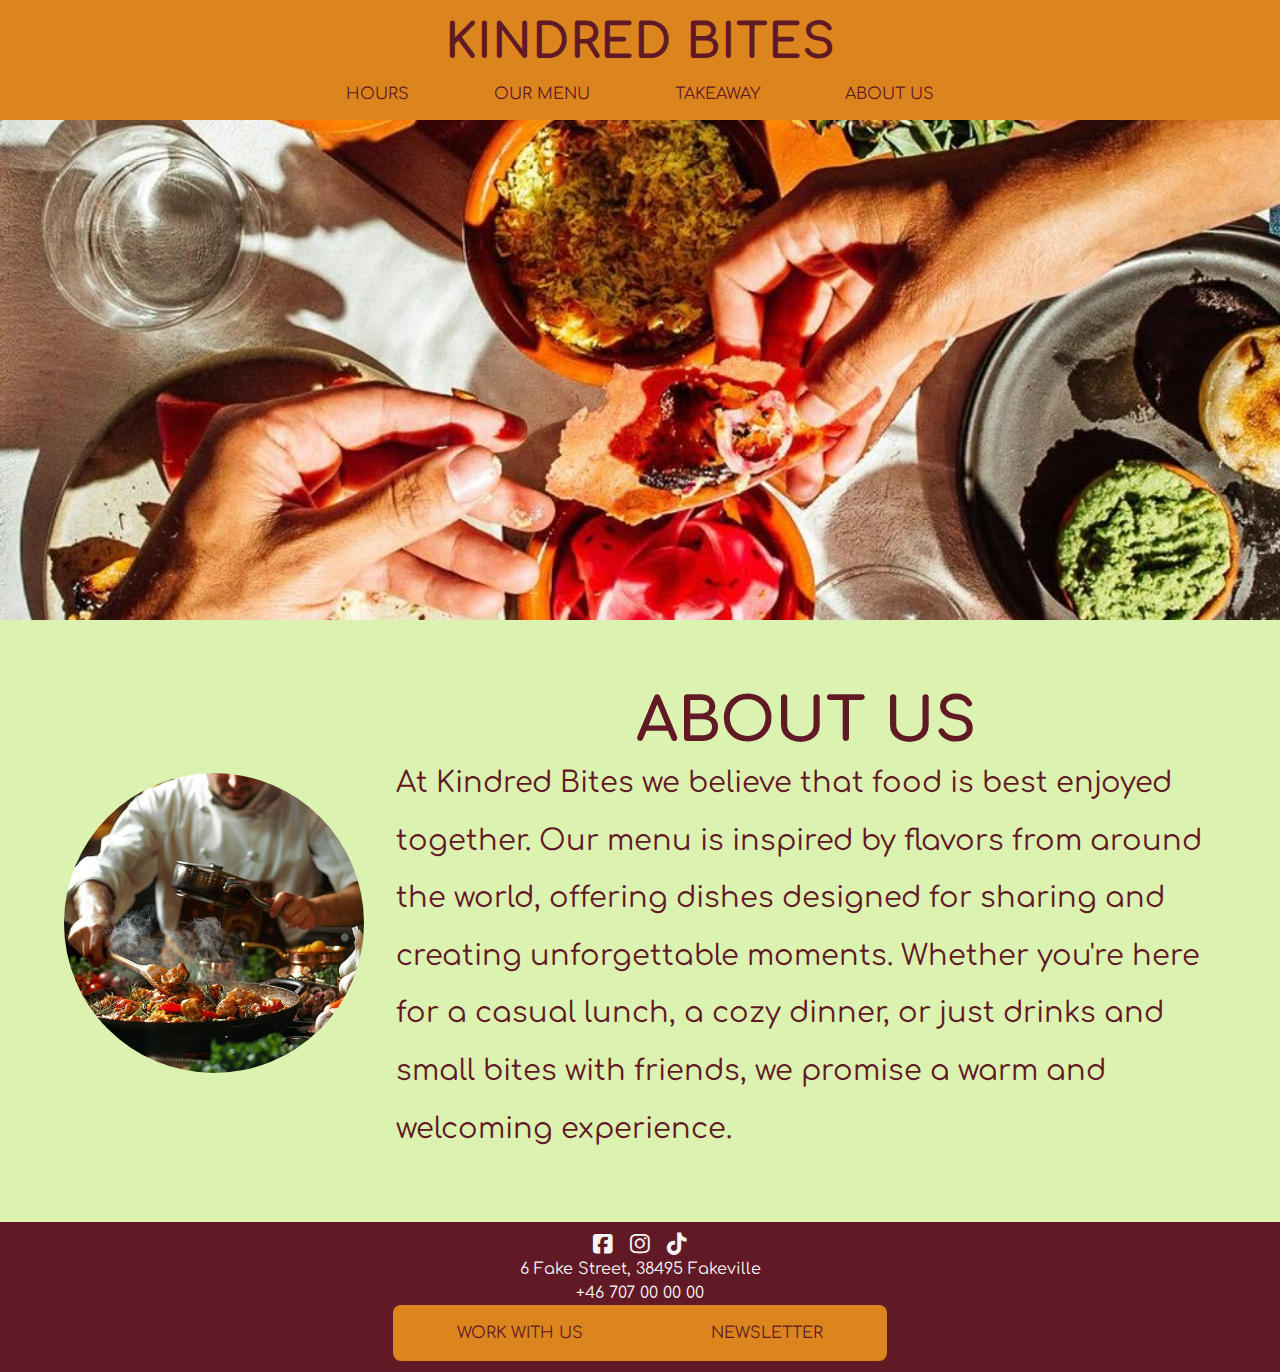
<file: index.html>
<!DOCTYPE html>
<html lang="en">
<head>
  <meta charset="UTF-8">
  <meta name="viewport" content="width=device-width, initial-scale=1.0">

  <!-- länk till font awesome: -->
  <link rel="stylesheet" href="https://cdnjs.cloudflare.com/ajax/libs/font-awesome/6.7.2/css/all.min.css" integrity="sha512-Evv84Mr4kqVGRNSgIGL/F/aIDqQb7xQ2vcrdIwxfjThSH8CSR7PBEakCr51Ck+w+/U6swU2Im1vVX0SVk9ABhg==" crossorigin="anonymous" referrerpolicy="no-referrer">

  <!-- länk till google fonts -->
  <link rel="preconnect" href="https://fonts.googleapis.com">
  <link rel="preconnect" href="https://fonts.gstatic.com" crossorigin>
  <link href="https://fonts.googleapis.com/css2?family=Comfortaa:wght@300..700&display=swap" rel="stylesheet">

  <!-- länk till egna stylesheets -->
  <link rel="stylesheet" href="styles/general-style.css">
  <link rel="stylesheet" href="styles/home-page-style.css">

  <title>KINDRED BITES</title>
</head>
<body>
<!-- nav är inuti header -->
  <header>
<!-- titel stor i mitten -->
  <a href="index.html"><h1>KINDRED BITES</h1></a>
 
    <nav>
       <!-- nav-items utspridda under titel -->
       <div class="nav-items">
        <a id="nav-hours" href="pages/hours.html">HOURS</a>
        <a id="nav-menu" href="pages/our-menu.html">OUR MENU</a>
        <a id="nav-takeaway" href="pages/takeaway.html">TAKEAWAY</a>
        <a id="nav-about" href="index.html#about">ABOUT US</a>
        
       </div>
      </nav>

      <!-- hamburgare-knapp -->
      <div class="hamburger-menu">
        <i class="fa-solid fa-bars"></i>
      </div>

  </header>
  
  <!-- main blir olika på varje page, men de flesta har en image section -->
<main>
  <section class="front-image">
    <img src="images/restaurant-start-page.jpg" alt="hands sharing food">
  </section>

  <!-- obs! about us i nav bar länkar hit! -->
  <article class="about-us">
    <div class="about-us-image-container">
      <img src="images/about-us.jpg" alt="chef cooking food">
    </div>

    <div class="about-us-info-container">
      <h2 class="about-us-title" id="about">ABOUT US</h2>
    <p class="about-us-text">
      At Kindred Bites we believe that food is best enjoyed together. Our menu is inspired by flavors from around the world, offering dishes designed for sharing and creating unforgettable moments. Whether you're here for a casual lunch, a cozy dinner, or just drinks and small bites with friends, we promise a warm and welcoming experience.
    </p>
    </div>
  </article>
</main>

  <footer>
<!-- contact är högst upp, centrerad -->
    <div class="contact-container">

<div class="social-media-icons">
  <i class="fa-brands fa-square-facebook icon"></i>
  <i class="fa-brands fa-instagram icon"></i>
  <i class="fa-brands fa-tiktok icon"></i>
</div>
<div class="location-container">
  <p class="adress">6 Fake Street, 38495 Fakeville</p>
  <p class="phone">+46 707 00 00 00</p>
</div>
    </div>

    <!-- work with us + nevsletter längst ner utspritt -->
     <!-- fungerar ej för tillfället!! -->
     <div class="info-container">
      <p class="work-with-us">WORK WITH US</p>
      <p class="newsletter">NEWSLETTER</p>
     </div>

  </footer>

  <script src="javascript/hamburger-menu.js"></script>
</body>
</html>
</file>
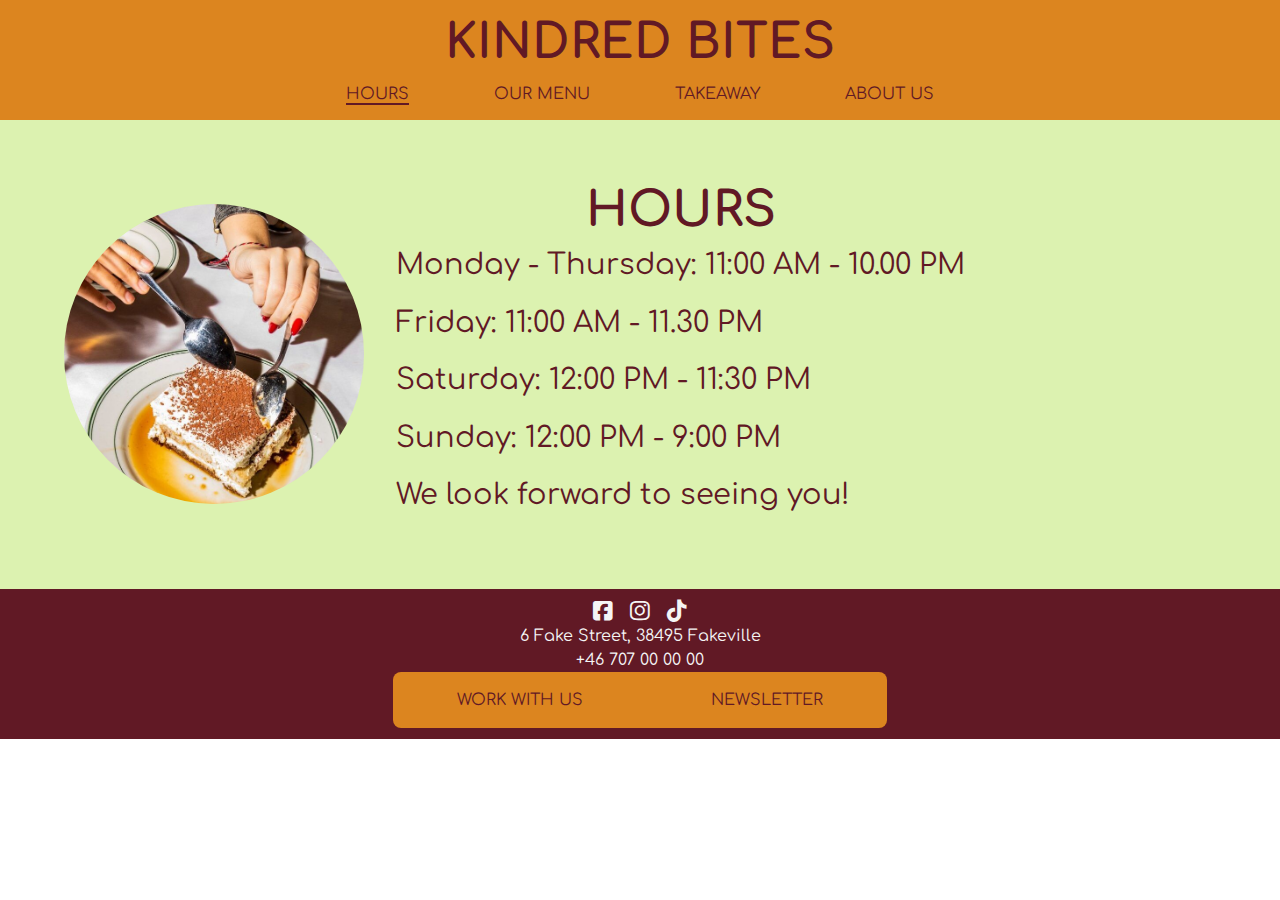
<file: pages/hours.html>
<!DOCTYPE html>
<html lang="en">
<head>
  <meta charset="UTF-8">
  <meta name="viewport" content="width=device-width, initial-scale=1.0">

  <!-- länk till font awesome: -->
  <link rel="stylesheet" href="https://cdnjs.cloudflare.com/ajax/libs/font-awesome/6.7.2/css/all.min.css" integrity="sha512-Evv84Mr4kqVGRNSgIGL/F/aIDqQb7xQ2vcrdIwxfjThSH8CSR7PBEakCr51Ck+w+/U6swU2Im1vVX0SVk9ABhg==" crossorigin="anonymous" referrerpolicy="no-referrer">

  <!-- länk till google fonts -->
  <link rel="preconnect" href="https://fonts.googleapis.com">
  <link rel="preconnect" href="https://fonts.gstatic.com" crossorigin>
  <link href="https://fonts.googleapis.com/css2?family=Comfortaa:wght@300..700&display=swap" rel="stylesheet">

  <!-- länk till egna stylesheets -->
  <link rel="stylesheet" href="../styles/general-style.css">
  <link rel="stylesheet" href="../styles/hours-style.css">

  <title>KINDRED BITES - hours</title>
</head>
<body>
<!-- nav är inuti header -->
  <header>
<!-- titel stor i mitten -->
<a href="../index.html"><h1>KINDRED BITES</h1></a>
 
    <nav>
       <!-- nav-items utspridda under titel -->
       <div class="nav-items">
        <a id="nav-hours" href="hours.html">HOURS</a>
        <a id="nav-menu" href="our-menu.html">OUR MENU</a>
        <a id="nav-takeaway" href="takeaway.html">TAKEAWAY</a>
        <a id="nav-about" href="../index.html#about">ABOUT US</a>
       </div>
      </nav>

      <!-- hamburgare-knapp -->
      <div class="hamburger-menu">
        <i class="fa-solid fa-bars"></i>
      </div>

  </header>
  
  <!-- main blir olika på varje page, men de flesta har en image section -->
<main>
  
  <article class="hours">
    <div class="hours-image-container">
      <img src="../images/hours.jpg" alt="#">
    </div>

    <div class="hours-info-container">
      <h2 class="hours-title">HOURS</h2>
    <div class="hours-text">
      <h4>Monday - Thursday: 11:00 AM - 10.00 PM</h4>
      <h4>Friday: 11:00 AM - 11.30 PM</h4>
      <h4>Saturday: 12:00 PM - 11:30 PM</h4>
      <h4>Sunday: 12:00 PM - 9:00 PM</h4>
      <h4>We look forward to seeing you!</h4>
    </div>
    </div>
  </article>
</main>

  <footer>
<!-- contact är högst upp, centrerad -->
    <div class="contact-container">

<div class="social-media-icons">
  <i class="fa-brands fa-square-facebook icon"></i>
  <i class="fa-brands fa-instagram icon"></i>
  <i class="fa-brands fa-tiktok icon"></i>
</div>
<div class="location-container">
  <p class="adress">6 Fake Street, 38495 Fakeville</p>
  <p class="phone">+46 707 00 00 00</p>
</div>
    </div>

    <!-- work with us + nevsletter längst ner utspritt -->
     <!-- fungerar ej för tillfället!! -->
     <div class="info-container">
      <p class="work-with-us">WORK WITH US</p>
      <p class="newsletter">NEWSLETTER</p>
     </div>

  </footer>

  <script src="../javascript/hamburger-menu.js"></script>
</body>
</html>
</file>
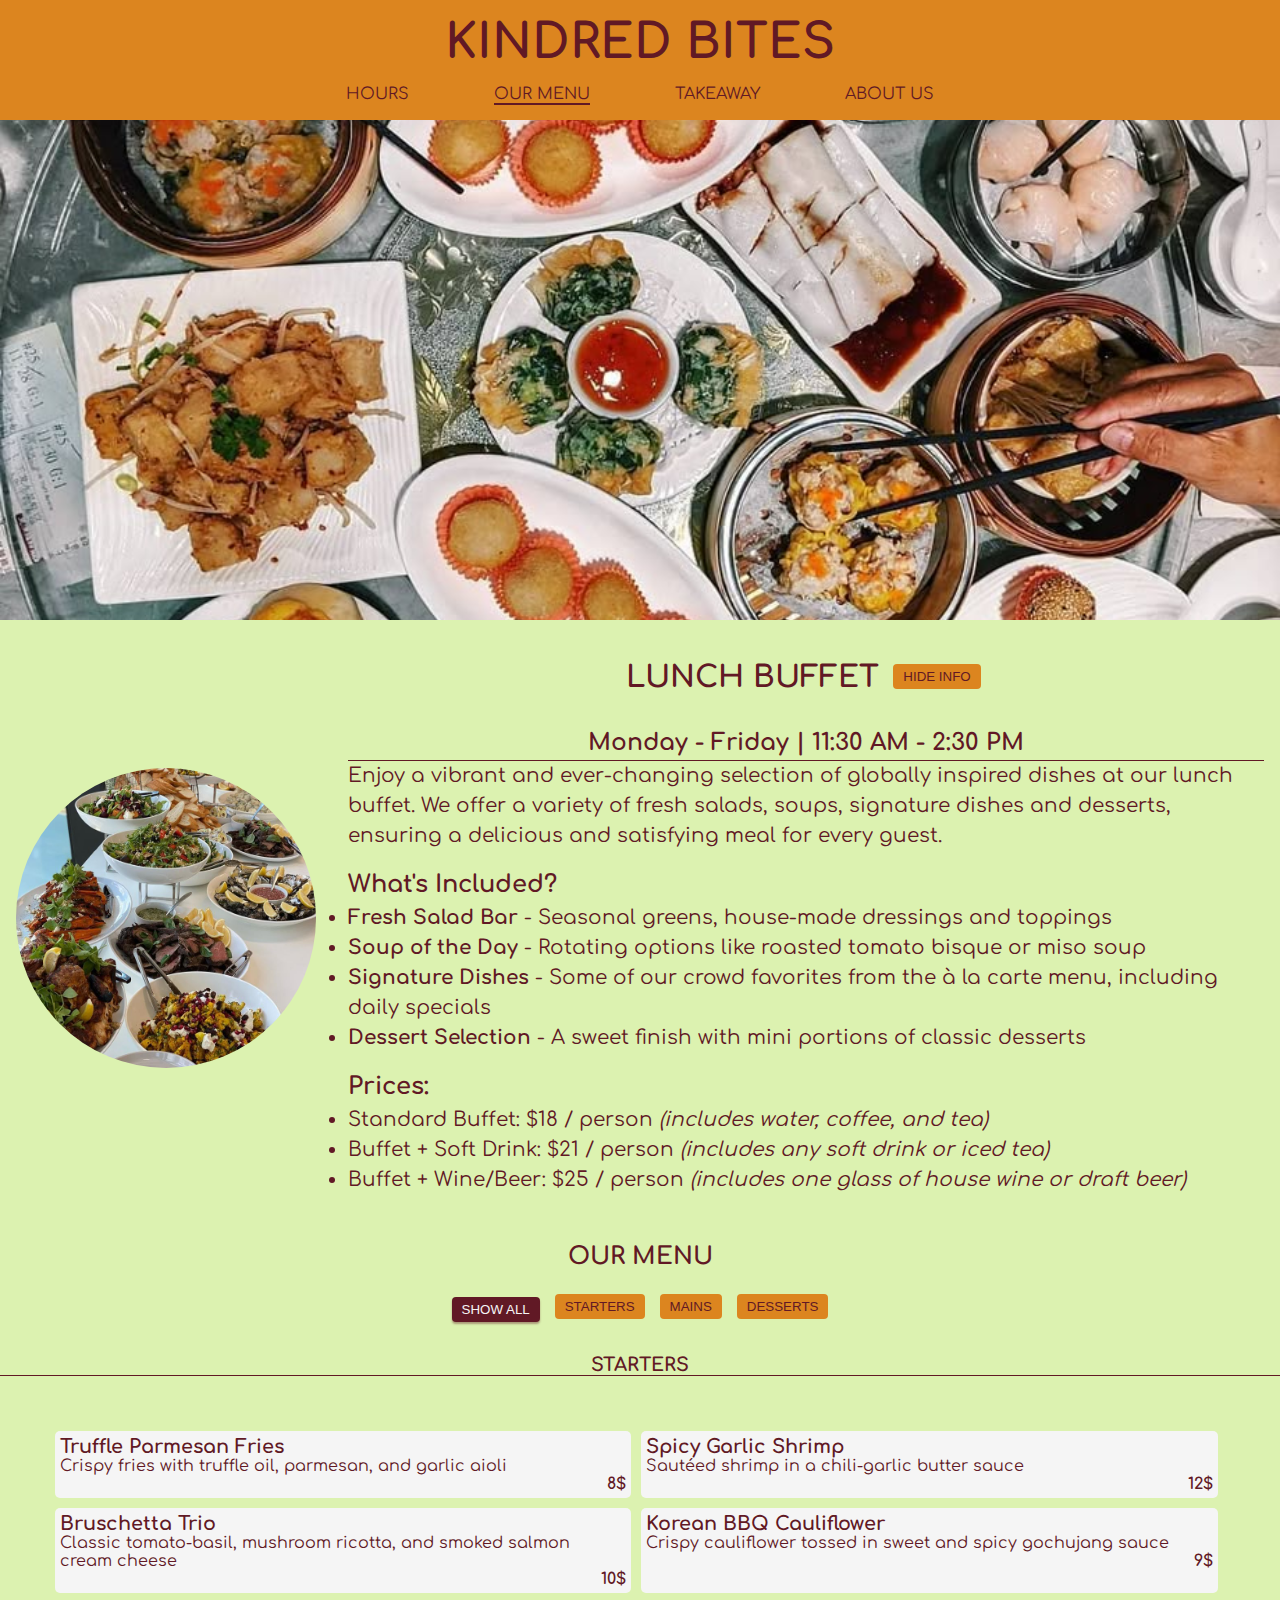
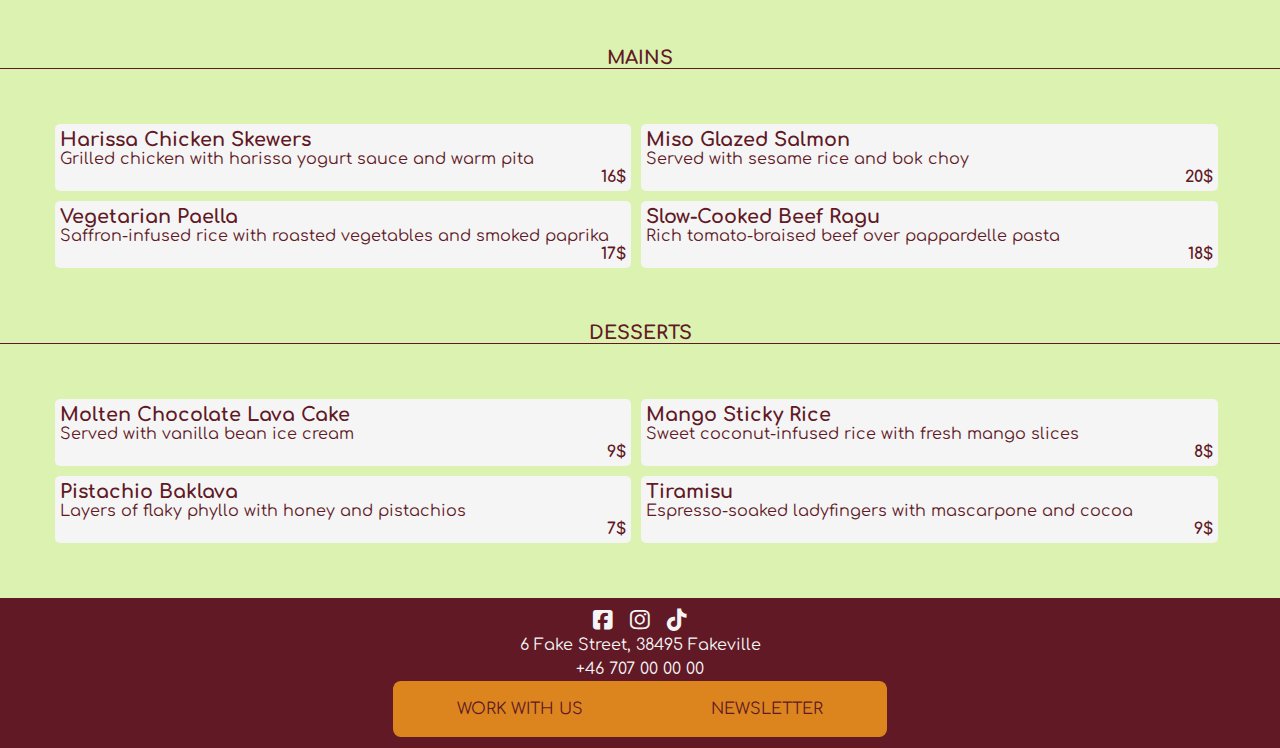
<file: pages/our-menu.html>
<!DOCTYPE html>
<html lang="en">
<head>
  <meta charset="UTF-8">
  <meta name="viewport" content="width=device-width, initial-scale=1.0">

  <!-- länk till font awesome: -->
  <link rel="stylesheet" href="https://cdnjs.cloudflare.com/ajax/libs/font-awesome/6.7.2/css/all.min.css" integrity="sha512-Evv84Mr4kqVGRNSgIGL/F/aIDqQb7xQ2vcrdIwxfjThSH8CSR7PBEakCr51Ck+w+/U6swU2Im1vVX0SVk9ABhg==" crossorigin="anonymous" referrerpolicy="no-referrer">

  <!-- länk till google fonts -->
  <link rel="preconnect" href="https://fonts.googleapis.com">
  <link rel="preconnect" href="https://fonts.gstatic.com" crossorigin>
  <link href="https://fonts.googleapis.com/css2?family=Comfortaa:wght@300..700&display=swap" rel="stylesheet">

  <!-- länk till egna stylesheets -->
  <link rel="stylesheet" href="../styles/general-style.css">
  <link rel="stylesheet" href="../styles/our-menu-style.css">

  <title>KINDRED BITES - our menu</title>
</head>
<body>
<!-- nav är inuti header -->
  <header>
<!-- titel stor i mitten -->
<a href="../index.html"><h1>KINDRED BITES</h1></a>
 
    <nav>
       <!-- nav-items utspridda under titel -->
       <div class="nav-items">
        <a id="nav-hours" href="hours.html">HOURS</a>
        <a id="nav-menu" href="our-menu.html">OUR MENU</a>
        <a id="nav-takeaway" href="takeaway.html">TAKEAWAY</a>
        <a id="nav-about" href="../index.html#about">ABOUT US</a>
       </div>
      </nav>

      <!-- Hamburgare knapp -->
<div class="hamburger-menu">
  <i class="fa-solid fa-bars"></i>
</div>


  </header>
  
  <!-- main blir olika på varje page, men de flesta har en image section -->
<main>
  <div class="front-image">
    <img src="../images/our-menu-front.jpg" alt="hands sharing food">
</div>

  <!-- obs! about us i nav bar länkar hit! -->
  <article class="menu-container">
    <div class="lunch-menu">
      <div class="lunch-image-container">
        <img src="../images/lunch-buffet.jpg" alt="#">
      </div>
  
      <div class="lunch-info-container">
        <h2 class="lunch-title">LUNCH BUFFET <button class="toggle">
          HIDE INFO
          <!-- byt text till show info vid klick eller två knappar? -->
        </button></h2>
        
      <div class="lunch-info">
        <h3>Monday - Friday | 11:30 AM - 2:30 PM</h3>
        <p>Enjoy a vibrant and ever-changing selection of globally inspired dishes at our lunch buffet. We offer a variety of fresh salads, soups, signature dishes and desserts, ensuring a delicious and satisfying meal for every guest.</p>
        <h4>What's Included?</h4>
        <ul class="buffet-info">
          <li><strong>Fresh Salad Bar</strong> - Seasonal greens, house-made dressings and toppings</li>
          <li><strong>Soup of the Day</strong> - Rotating options like roasted tomato bisque or miso soup</li>
          <li><strong>Signature Dishes</strong> - Some of our crowd favorites from the à la carte menu, including daily specials</li>
          <li><strong>Dessert Selection</strong> - A sweet finish with mini portions of classic desserts</li>
        </ul>
        <h4>Prices:</h4>
        <ul class="buffet-prices">
          <li>Standard Buffet: $18 / person <em>(includes water, coffee, and tea)</em></li>
          <li>Buffet + Soft Drink: $21 / person <em>(includes any soft drink or iced tea)</em></li>
          <li>Buffet + Wine/Beer: $25 / person <em>(includes one glass of house wine or draft beer)</em></li>
        </ul>

      </div>
      </div>
    </div>

    <div class="dinner-menu">
<!-- se instruktioner på den där js projekt videon? flikar typ -->
<!-- DESSA SKA VA MINDRE ÄN DE ANDRA -->
  <h2>OUR MENU</h2>
      <div class="filters">
        <button class="filter-btn active" id="showall">SHOW ALL</button>
        <button class="filter-btn" id="starters">STARTERS</button>
        <button class="filter-btn" id="mains">MAINS</button>
        <button class="filter-btn" id="desserts">DESSERTS</button>
      </div>

      <div class="menu-grid">
        <div class="starters category">
          <h3>STARTERS</h3>

          <div class="starters-dishes">
            <div class="dish">
              <p class="dish-name">Truffle Parmesan Fries</p>
              <p class="dish-info">Crispy fries with truffle oil, parmesan, and garlic aioli</p>
              <div class="dish-price">8$</div>
            </div>
  
            <div class="dish">
              <p class="dish-name">Spicy Garlic Shrimp</p>
              <p class="dish-info">Sautéed shrimp in a chili-garlic butter sauce</p>
              <div class="dish-price">12$</div>
            </div>
  
            <div class="dish">
              <p class="dish-name">Bruschetta Trio</p>
              <p class="dish-info">Classic tomato-basil, mushroom ricotta, and smoked salmon cream cheese</p>
              <div class="dish-price">10$</div>
            </div>

            <div class="dish">
              <p class="dish-name">Korean BBQ Cauliflower</p>
              <p class="dish-info">Crispy cauliflower tossed in sweet and spicy gochujang sauce</p>
              <div class="dish-price">9$</div>
            </div>
          </div>  
        </div>

        <div class="mains category">
          <h3>MAINS</h3>

          <div class="mains-dishes">
            <div class="dish">
              <p class="dish-name">Harissa Chicken Skewers</p>
              <p class="dish-info">Grilled chicken with harissa yogurt sauce and warm pita</p>
              <div class="dish-price">16$</div>
            </div>
  
            <div class="dish">
              <p class="dish-name">Miso Glazed Salmon</p>
              <p class="dish-info">Served with sesame rice and bok choy</p>
              <div class="dish-price">20$</div>
            </div>
  
            <div class="dish">
              <p class="dish-name">Vegetarian Paella</p>
              <p class="dish-info">Saffron-infused rice with roasted vegetables and smoked paprika</p>
              <div class="dish-price">17$</div>
            </div>

            <div class="dish">
              <p class="dish-name">Slow-Cooked Beef Ragu</p>
              <p class="dish-info"> Rich tomato-braised beef over pappardelle pasta</p>
              <div class="dish-price">18$</div>
            </div>
        </div>
      </div>

        <div class="desserts category">
          <h3>DESSERTS</h3>

          <div class="desserts-dishes">
            <div class="dish">
              <p class="dish-name">Molten Chocolate Lava Cake</p>
              <p class="dish-info">Served with vanilla bean ice cream</p>
              <div class="dish-price">9$</div>
            </div>
  
            <div class="dish">
              <p class="dish-name">Mango Sticky Rice</p>
              <p class="dish-info">Sweet coconut-infused rice with fresh mango slices</p>
              <div class="dish-price">8$</div>
            </div>
  
            <div class="dish">
              <p class="dish-name">Pistachio Baklava</p>
              <p class="dish-info">Layers of flaky phyllo with honey and pistachios</p>
              <div class="dish-price">7$</div>
            </div>

            <div class="dish">
              <p class="dish-name">Tiramisu</p>
              <p class="dish-info">Espresso-soaked ladyfingers with mascarpone and cocoa</p>
              <div class="dish-price">9$</div>
            </div>
        </div>
      </div>
    </div>
  </div>

  </article>
</main>

  <footer>
<!-- contact är högst upp, centrerad -->
    <div class="contact-container">

<div class="social-media-icons">
  <i class="fa-brands fa-square-facebook icon"></i>
  <i class="fa-brands fa-instagram icon"></i>
  <i class="fa-brands fa-tiktok icon"></i>
</div>
<div class="location-container">
  <p class="adress">6 Fake Street, 38495 Fakeville</p>
  <p class="phone">+46 707 00 00 00</p>
</div>
    </div>

    <!-- work with us + nevsletter längst ner utspritt -->
     <div class="info-container">
      <p class="work-with-us">WORK WITH US</p>
      <p class="newsletter">NEWSLETTER</p>
     </div>

  </footer>

  <script src="../javascript/our-menu.js"></script>
  <script src="../javascript/hamburger-menu.js"></script>
</body>
</html>
</file>
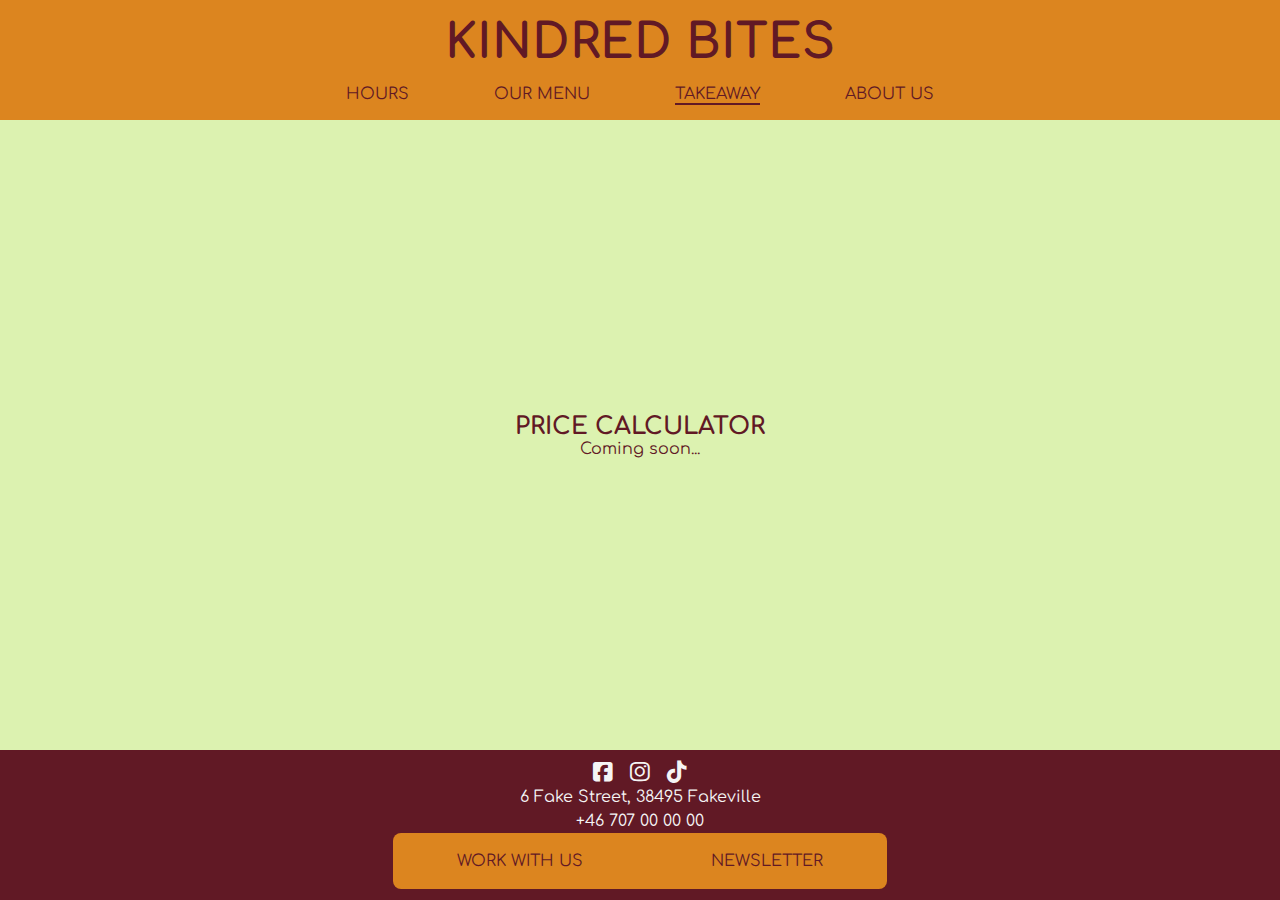
<file: pages/takeaway.html>
<!DOCTYPE html>
<html lang="en">
<head>
  <meta charset="UTF-8">
  <meta name="viewport" content="width=device-width, initial-scale=1.0">

  <!-- länk till font awesome: -->
  <link rel="stylesheet" href="https://cdnjs.cloudflare.com/ajax/libs/font-awesome/6.7.2/css/all.min.css" integrity="sha512-Evv84Mr4kqVGRNSgIGL/F/aIDqQb7xQ2vcrdIwxfjThSH8CSR7PBEakCr51Ck+w+/U6swU2Im1vVX0SVk9ABhg==" crossorigin="anonymous" referrerpolicy="no-referrer">

  <!-- länk till google fonts -->
  <link rel="preconnect" href="https://fonts.googleapis.com">
  <link rel="preconnect" href="https://fonts.gstatic.com" crossorigin>
  <link href="https://fonts.googleapis.com/css2?family=Comfortaa:wght@300..700&display=swap" rel="stylesheet">

  <!-- länk till egna stylesheets -->
  <link rel="stylesheet" href="../styles/general-style.css">
  <link rel="stylesheet" href="../styles/takeaway-style.css">

  <title>KINDRED BITES - takeaway</title>
</head>
<body>
<!-- nav är inuti header -->
  <header>
<!-- titel stor i mitten -->
<a href="../index.html"><h1>KINDRED BITES</h1></a>
 
    <nav>
       <!-- nav-items utspridda under titel -->
       <div class="nav-items">
        <a id="nav-hours" href="hours.html">HOURS</a>
        <a id="nav-menu" href="our-menu.html">OUR MENU</a>
        <a id="nav-takeaway" href="takeaway.html">TAKEAWAY</a>
        <a id="nav-about" href="../index.html#about">ABOUT US</a>
       </div>
      </nav>

      <!-- hamburgare-knapp -->
      <div class="hamburger-menu">
        <i class="fa-solid fa-bars"></i>
      </div>
      
  </header>
  
  <!-- main blir olika på varje page, men de flesta har en image section -->
<main>

    <div class="price-calculator">
      <h2 class="calculator-title">PRICE CALCULATOR</h2>
    <p class="calculator-info">
      Coming soon...
    </p>
  </div>

</main>

  <footer>
<!-- contact är högst upp, centrerad -->
    <div class="contact-container">

<div class="social-media-icons">
  <i class="fa-brands fa-square-facebook icon"></i>
  <i class="fa-brands fa-instagram icon"></i>
  <i class="fa-brands fa-tiktok icon"></i>
</div>
<div class="location-container">
  <p class="adress">6 Fake Street, 38495 Fakeville</p>
  <p class="phone">+46 707 00 00 00</p>
</div>
    </div>

    <!-- work with us + nevsletter längst ner utspritt -->
     <div class="info-container">
      <p class="work-with-us">WORK WITH US</p>
      <p class="newsletter">NEWSLETTER</p>
     </div>

  </footer>

  <script src="../javascript/hamburger-menu.js"></script>
</body>
</html>
</file>
<file: styles/general-style.css>
*{
  margin: 0;
  padding: 0;
}

body{
  display: grid;
  grid-template-rows: 120px auto 150px;
  grid-template-columns: auto;
  grid-template-areas: 
  "header" 
  "main" 
  "footer";
  font-family: "Comfortaa", sans-serif;
}

header{
  grid-area: header;
  background-color: #DC851F;
  text-align: center;
  padding: 1rem;
}

header a{
  text-decoration: none;
  color: #611925;
  transition: all 0.3s;
}

header a:hover{
  border-bottom: 2px solid #611925;
}
/* funkar ej? ksk för mycket margin nån stans */

h1{
  font-size: 3rem;
}

.hamburger-menu{
  display: none;
  transition: all 0.3s;
}

nav{
  margin-top: 1rem;
}

.nav-items a{
  margin: 0 40px;
}

main{
  grid-area: main;
  background-color: #DCF2B0;
  color: #611925;
}

footer{
  grid-area: footer;
  background-color: #611925;
  color: whitesmoke;
  display: flex;
  flex-direction: column;
  justify-content: center;
  align-items: center;
  line-height: 1.5rem;
}

.social-media-icons, 
.location-container{
  text-align: center;
}

.social-media-icons{
  font-size: 1.4rem;
}

.icon{
  margin: 0 0.3rem;
}

.info-container{
  display: flex;
  flex-direction: row;
  background-color: #DC851F;
  color: #611925;
  border-radius: 8px;
}

.work-with-us, 
.newsletter{
  margin: 1rem 4rem;
}


@media (max-width: 720px){
  
body{
  grid-template-rows: 160px auto 190px;
}


header{
  display: flex;
  align-items: center;
  justify-content: center;
}

.hamburger-menu{
  display: block;
  margin-left: 50px;
  font-size: 30px;
  color:#611925;
}

.hamburger-menu.active-burger{
  transform: scale(1.3) rotate(90deg);
}

.hamburger-menu:hover{
  cursor: pointer;
}

nav{
  display: none;
}

nav.active{
  display: block;
  background-color: #DC851F;
  position: absolute;
  top: 143px;
  right: 0;
  width: 40%;
  height: 40%;
}

.nav-items a{
  display: flex;
  flex-direction: column;
  margin: 30px 0px;
}

.work-with-us, 
.newsletter{
  margin: 1rem 2rem;
}

}
</file>
<file: styles/home-page-style.css>
.front-image img{
  width: 100%;
  height: 500px;
  object-fit: cover;
}

.about-us{
  display: flex;
  padding: 3rem;
}

.about-us-image-container{
  display: flex;
  align-items: center;
}

.about-us img{
  width: 300px;
  height: 300px;
  object-fit: cover;
  border-radius: 50%;
  margin: 1rem;
}

.about-us-info-container{
  font-size: 40px;
  margin: 1rem;
  text-align: center;
}

.about-us-text{
  font-size: 1.8rem;
  text-align: left;
  line-height: 2;
  font-weight: 400;
}

@media (max-width: 700px){
  
  .about-us{
    flex-direction: column;
    align-items: center;
  }

  .about-us-info-container{
    font-size: 30px;
    margin: .5rem;
  }
  
  .about-us-text{
    font-size: 25px;
  }
}
</file>
<file: styles/hours-style.css>
#nav-hours{
  border-bottom: 2px solid #611925;
}

.hours{
  display: flex;
  padding: 3rem;
}

.hours-image-container{
  display: flex;
  align-items: center;
}

.hours img{
  width: 300px;
  height: 300px;
  object-fit: cover;
  border-radius: 50%;
  margin: 1rem;
}

.hours-info-container{
  font-size: 2rem;
  margin: 1rem;
  text-align: center;
}

.hours-info-container h4{
  font-size: 1.8rem;
  text-align: left;
  line-height: 2;
  font-weight: 400;
}

@media (max-width: 700px){
  
  .hours{
    flex-direction: column;
    align-items: center;
  }

  .hours-info-container{
    font-size: 30px;
    margin: .5rem;
  }
  
  .hours-text{
    font-size: 15px;
  }
}
</file>
<file: styles/our-menu-style.css>
#nav-menu{
  border-bottom: 2px solid #611925;
}

.front-image img{
  width: 100%;
  height: 500px;
  object-fit: cover;
}

.lunch-menu{
display: flex;
}

.lunch-image-container{
  display: flex;
  align-items: center;
}

.lunch-image-container img{
  width: 300px;
  height: 300px;
  object-fit: cover;
  border-radius: 50%;
  margin: 1rem;
}

.lunch-info-container{
  font-size: 20px;
  margin: 1rem;
  display: flex;
  flex-direction: column;
  align-items: center;
  line-height: 1.5;
}

h4{
  margin-top: 1rem;
  font-size: 1.5rem;
}

.hide{
  height: 0px;
  overflow: hidden;
}

.active{
  background-color: #611925;
  color: whitesmoke;
  transform: translateY(-3px);
  box-shadow: 0px 2px 2px #61192568;
}

button{
  color: #611925;
  border: none;
  border-radius: 4px;
  background-color: #DC851F;
  padding: 5px 10px;
  margin: 30px 5px;
  transform: translateY(-6px);
  transition: all 0.3s;
}

button:hover{
  background-color: #611925;
  color: whitesmoke;
  transform: translateY(-8px);
  box-shadow: 0px 2px 2px #61192568;
}

.dinner-menu{
  display: flex;
  flex-direction: column;
  justify-content: center;
  align-items: center;
  margin-top: 2rem;
}

.menu-grid{
  display: grid;
  grid-template-rows: repeat(3, auto);
  grid-template-columns: repeat(2, auto);
  grid-template-areas: 
  "starters starters" 
  "mains mains" 
  "desserts desserts";
}


.starters{
  grid-area: starters;
  transition: all 0.5s;
}

h3{
  text-align: center;
  border-bottom: 1px solid #611925;
}

.starters-dishes, 
.mains-dishes, 
.desserts-dishes{
  display: flex;
  flex-wrap: wrap;
  margin: 50px;
}

.dish{
  width: 48%;
  background-color: whitesmoke;
  border-radius: 5px;
  padding: 5px;
  margin: 5px;
  display: flex;
  flex-direction: column;
}

.dish-name{
  font-weight: 700;
  font-size: 1.2rem;
}

.dish-price{
align-self: end;
font-weight: 700;
}

.mains{
  grid-area: mains;
}

.desserts{
  grid-area: desserts;
}

@media (max-width: 720px){
  
  .lunch-menu{
    flex-direction: column-reverse;
    align-items: center;
  }
  
  .buffet-info, 
  .buffet-prices{
    margin: 20px;
  }

  .dish{
    width: 100%;
  }

.starters-dishes, 
.mains-dishes, 
.desserts-dishes{
  margin: 20px;
}
}
</file>
<file: styles/takeaway-style.css>
body{
  min-height: 100vh;
}

.price-calculator{
  height: 100%;
  justify-content: center;
  align-items: center;
  display: flex;
  flex-direction: column;
}

#nav-takeaway{
  border-bottom: 2px solid #611925;
}
</file>
